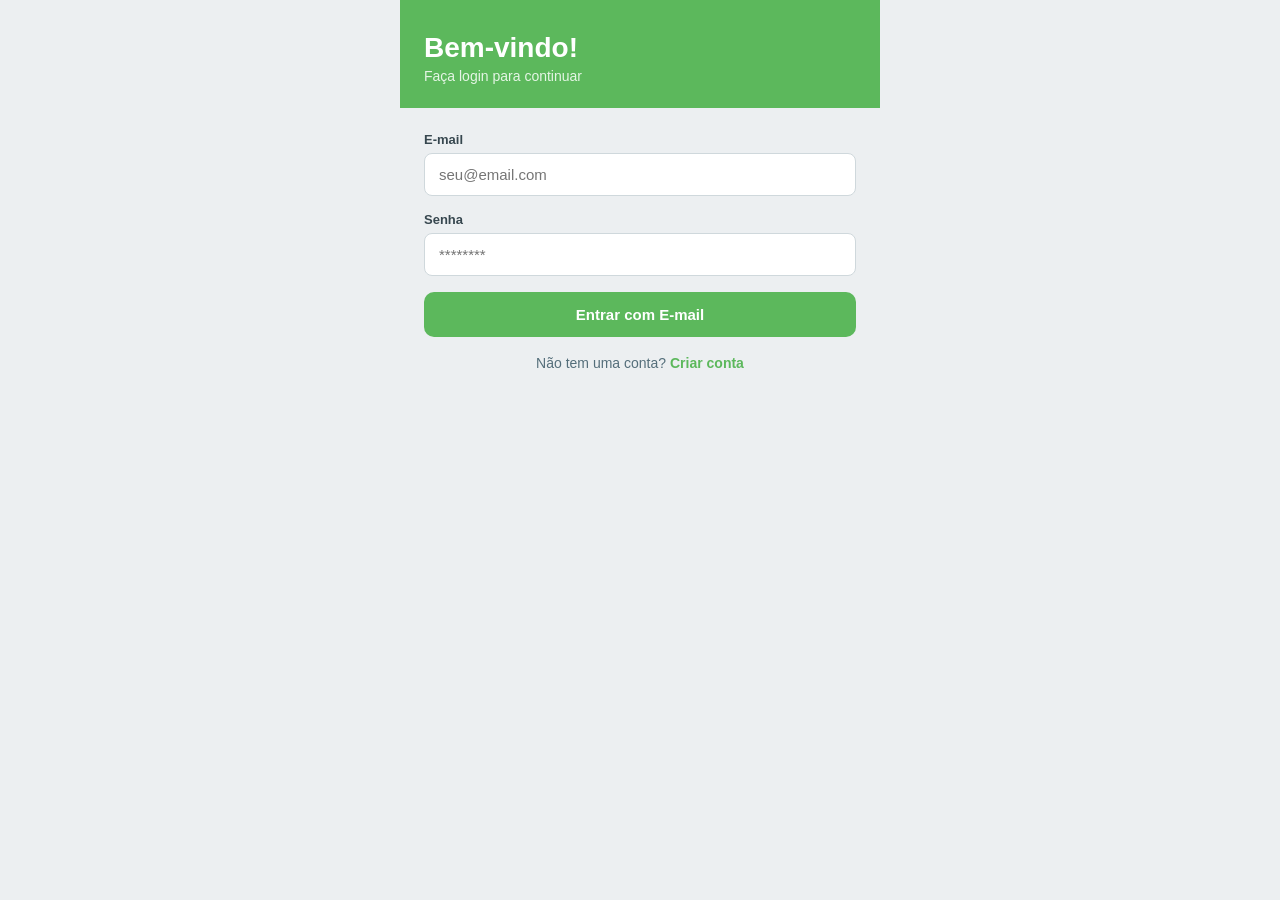
<file: index.html>
<!DOCTYPE html>
<html lang="pt-BR">
<head>
<meta charset="UTF-8">
<meta name="viewport" content="width=device-width, initial-scale=1.0">
<title>SmartList - Login</title>
<link rel="stylesheet" href="css/style.css">
</head>
<body>
  <div class="app">
    <div class="header">
      <h1>Bem-vindo!</h1>
      <p>Faça login para continuar</p>
    </div>
    <div class="content">
      <div id="erro" class="error-msg"></div>
      <form id="form-login">
        <div class="field">
          <label for="email">E-mail</label>
          <input type="email" id="email" placeholder="seu@email.com" required>
        </div>
        <div class="field">
          <label for="senha">Senha</label>
          <input type="password" id="senha" placeholder="********" required>
        </div>
        <button type="submit" class="btn btn-primary">Entrar com E-mail</button>
      </form>
      <p class="link-row">Não tem uma conta? <a href="cadastro.html">Criar conta</a></p>
    </div>
  </div>

  <script src="js/api.js"></script>
  <script src="js/auth.js"></script>
  <script>
    document.getElementById("form-login").addEventListener("submit", protegerEnvio(async function (e) {
      e.preventDefault();
      const email = document.getElementById("email").value.trim();
      const senha = document.getElementById("senha").value;
      const erroBox = document.getElementById("erro");

      const resultado = await realizarLogin(email, senha);
      if (!resultado.ok) {
        erroBox.textContent = resultado.erro;
        erroBox.classList.add("show");
        return;
      }

      erroBox.classList.remove("show");
      window.location.href = "home.html";
    }));
  </script>
</body>
</html>
</file>
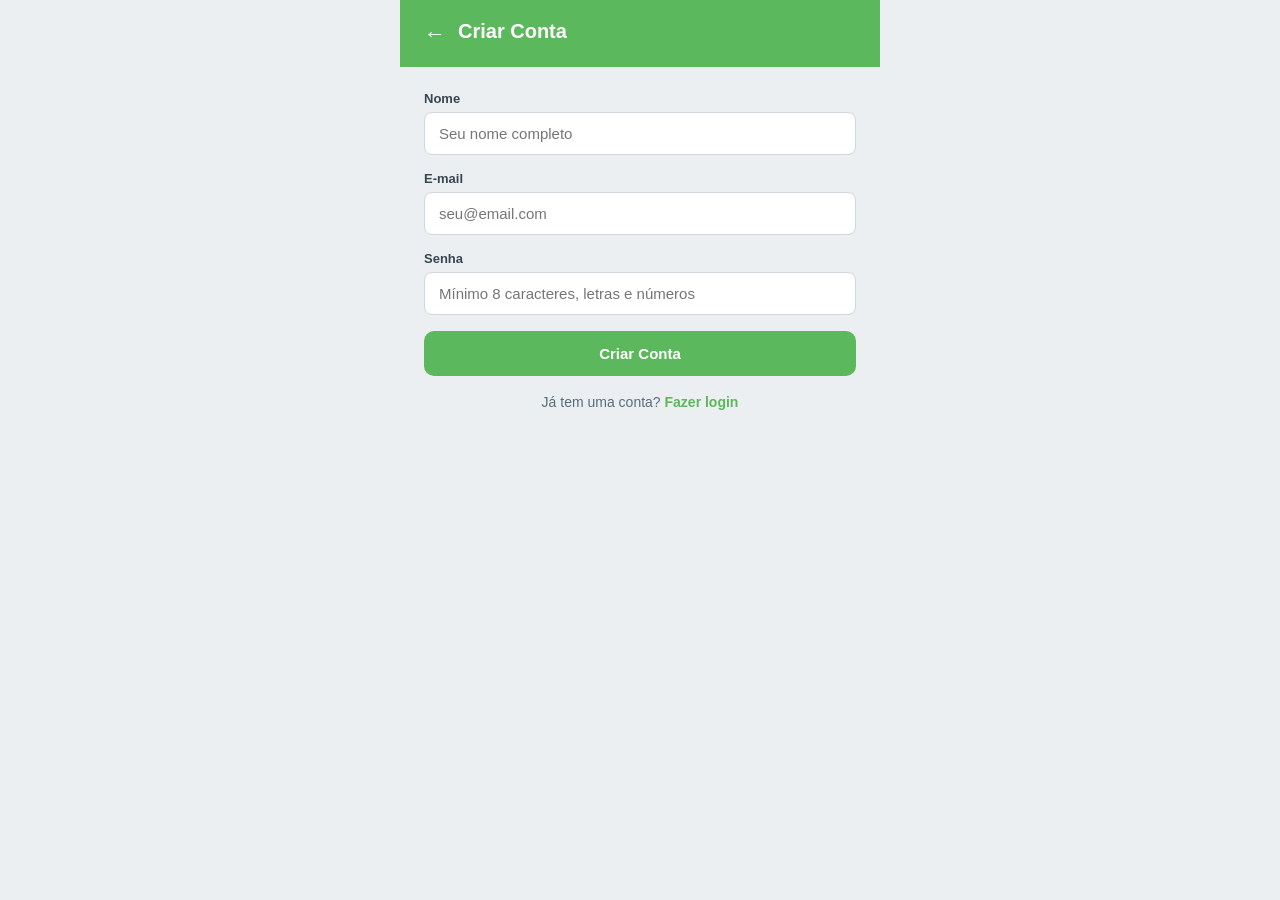
<file: cadastro.html>
<!DOCTYPE html>
<html lang="pt-BR">
<head>
<meta charset="UTF-8">
<meta name="viewport" content="width=device-width, initial-scale=1.0">
<title>SmartList - Criar Conta</title>
<link rel="stylesheet" href="css/style.css">
</head>
<body>
  <div class="app">
    <div class="header header--compact">
      <a href="index.html" class="back-link">&larr;</a>
      <div>
        <h1 style="font-size:20px;">Criar Conta</h1>
      </div>
    </div>
    <div class="content">
      <div id="erro" class="error-msg"></div>
      <form id="form-cadastro">
        <div class="field">
          <label for="nome">Nome</label>
          <input type="text" id="nome" placeholder="Seu nome completo" required>
        </div>
        <div class="field">
          <label for="email">E-mail</label>
          <input type="email" id="email" placeholder="seu@email.com" required>
        </div>
        <div class="field">
          <label for="senha">Senha</label>
          <input type="password" id="senha" placeholder="Mínimo 8 caracteres, letras e números" required>
        </div>
        <button type="submit" class="btn btn-primary">Criar Conta</button>
      </form>
      <p class="link-row">Já tem uma conta? <a href="index.html">Fazer login</a></p>
    </div>
  </div>

  <script src="js/api.js"></script>
  <script src="js/auth.js"></script>
  <script>
    document.getElementById("form-cadastro").addEventListener("submit", protegerEnvio(async function (e) {
      e.preventDefault();
      const nome = document.getElementById("nome").value.trim();
      const email = document.getElementById("email").value.trim();
      const senha = document.getElementById("senha").value;
      const erroBox = document.getElementById("erro");

      const resultado = await cadastrarUsuario(nome, email, senha);
      if (!resultado.ok) {
        erroBox.textContent = resultado.erro;
        erroBox.classList.add("show");
        return;
      }

      erroBox.classList.remove("show");
      window.location.href = "index.html";
    }));
  </script>
</body>
</html>
</file>
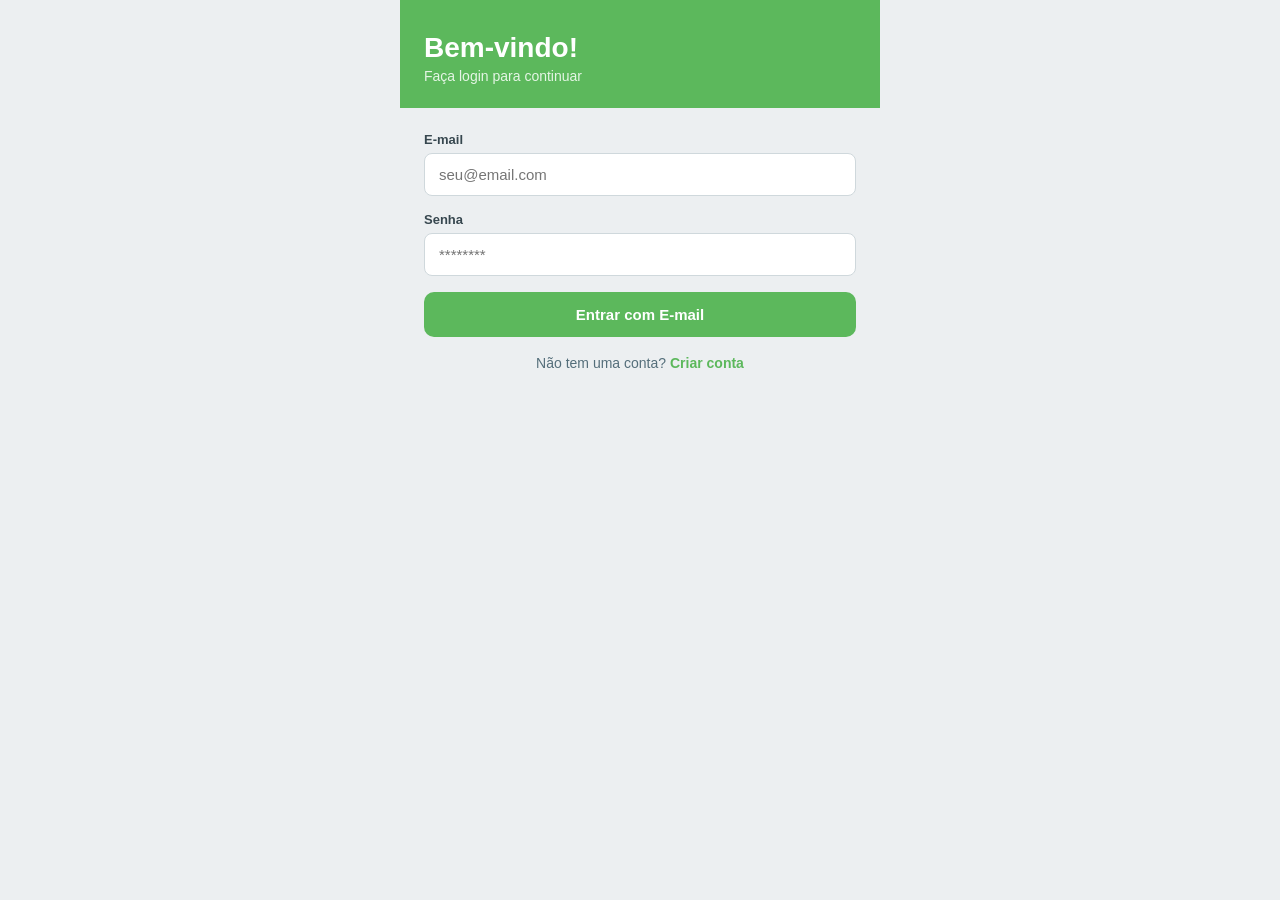
<file: home.html>
<!DOCTYPE html>
<html lang="pt-BR">
<head>
<meta charset="UTF-8">
<meta name="viewport" content="width=device-width, initial-scale=1.0">
<title>SmartList</title>
<link rel="stylesheet" href="css/style.css">
</head>
<body>
  <div class="app">
    <div class="header header--between">
      <div>
        <h1>SmartList</h1>
        <p id="saudacao">Organize suas compras facilmente</p>
      </div>
      <button type="button" class="logout-btn" onclick="sair()">Sair</button>
    </div>
    <div class="content">
      <div id="erro" class="error-msg"></div>

      <form id="form-nova-lista" style="margin-bottom:20px;">
        <div class="field">
          <input type="text" id="nome-lista" placeholder="Nome da nova lista (ex.: Compras do mês)">
        </div>
        <button type="submit" class="btn btn-primary">+ Criar Nova Lista</button>
      </form>

      <p class="section-title">Histórico</p>
      <div id="historico"><div class="card card-empty">Carregando...</div></div>
    </div>
  </div>

  <script src="js/api.js"></script>
  <script src="js/auth.js"></script>
  <script src="js/listas.js"></script>
  <script>
    const sessao = exigirLogin();
    document.getElementById("saudacao").textContent = "Olá, " + sessao.nome + "!";

    async function renderHistorico() {
      const container = document.getElementById("historico");
      const erroBox = document.getElementById("erro");

      const resultado = await getListsByUser(sessao.id);
      if (!resultado.ok) {
        erroBox.textContent = resultado.erro;
        erroBox.classList.add("show");
        container.innerHTML = "";
        return;
      }
      erroBox.classList.remove("show");
      const listas = resultado.listas;

      if (listas.length === 0) {
        container.innerHTML = '<div class="card card-empty">Nenhuma lista criada ainda<br><span class="muted">Crie sua primeira lista de compras!</span></div>';
        return;
      }

      container.innerHTML = listas
        .map((lista) => {
          const p = progressoLista(lista);
          const data = new Date(lista.dataCriacao).toLocaleString("pt-BR");
          return `
            <div class="history-item">
              <a href="lista.html?id=${lista.id}">
                <strong>${escapeHtml(lista.nome)}</strong>
                <div class="muted">${lista.itens.length} itens &middot; ${data}</div>
                <div class="muted">${p.concluidos} de ${p.total} completo &middot; ${p.percentual}%</div>
                <div class="progress-bar"><div class="progress-bar-fill" style="width:${p.percentual}%"></div></div>
              </a>
              <button class="history-delete" title="Excluir lista" onclick="onExcluir(${lista.id})">🗑</button>
            </div>`;
        })
        .join("");
    }

    async function onExcluir(listId) {
      if (!confirm("Excluir esta lista e todos os seus itens?")) return;

      const resultado = await excluirLista(listId);
      if (!resultado.ok) {
        const erroBox = document.getElementById("erro");
        erroBox.textContent = resultado.erro;
        erroBox.classList.add("show");
        return;
      }
      await renderHistorico();
    }

    document.getElementById("form-nova-lista").addEventListener("submit", protegerEnvio(async function (e) {
      e.preventDefault();
      const nomeInput = document.getElementById("nome-lista");
      const erroBox = document.getElementById("erro");

      const resultado = await criarLista(nomeInput.value, sessao.id);
      if (!resultado.ok) {
        erroBox.textContent = resultado.erro;
        erroBox.classList.add("show");
        return;
      }

      erroBox.classList.remove("show");
      nomeInput.value = "";
      window.location.href = "lista.html?id=" + resultado.lista.id;
    }));

    renderHistorico();
  </script>
</body>
</html>
</file>
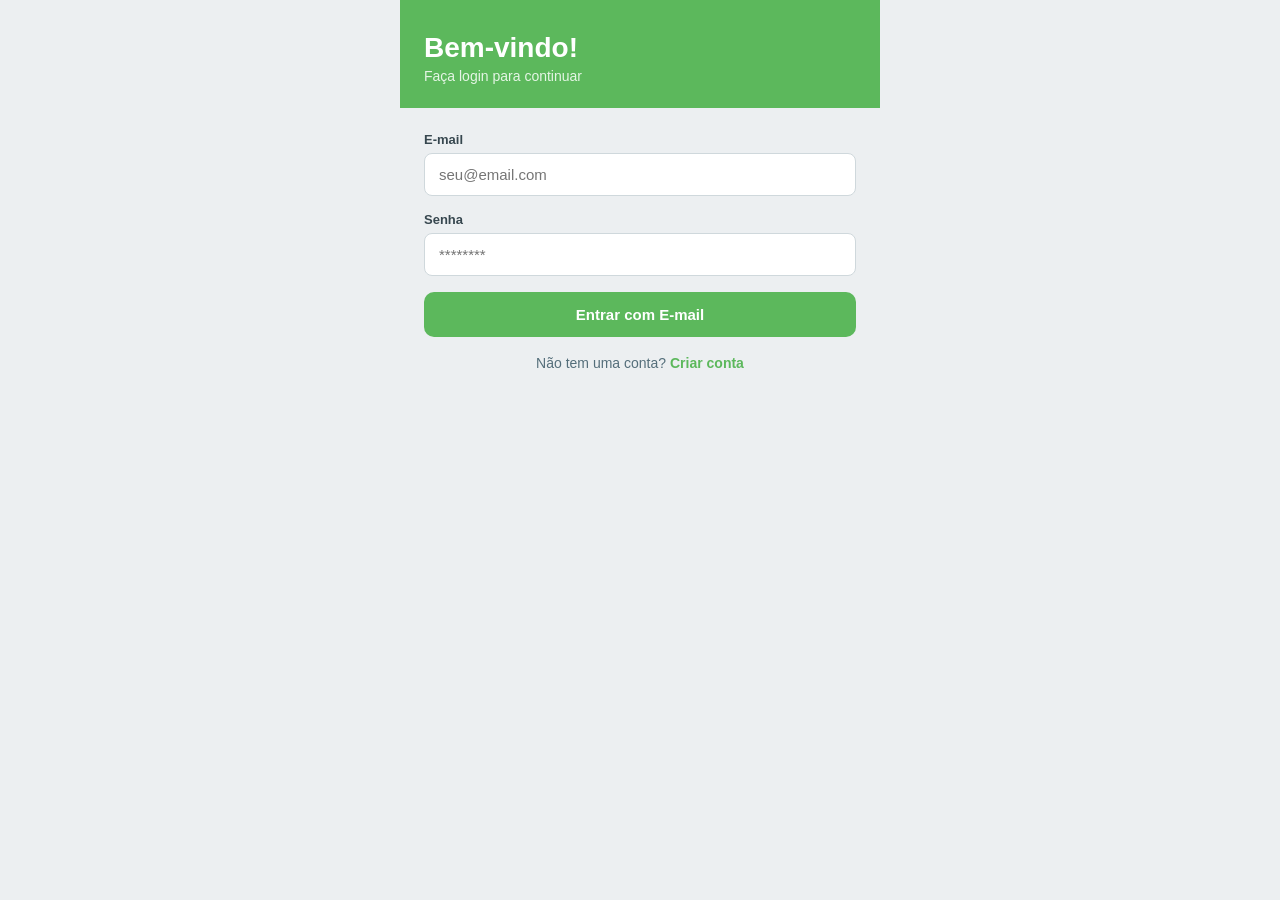
<file: lista.html>
<!DOCTYPE html>
<html lang="pt-BR">
<head>
<meta charset="UTF-8">
<meta name="viewport" content="width=device-width, initial-scale=1.0">
<title>SmartList - Lista de Compras</title>
<link rel="stylesheet" href="css/style.css">
</head>
<body>
  <div class="app">
    <div class="header header--compact">
      <a href="home.html" class="back-link">&larr;</a>
      <div>
        <h1 id="titulo-lista" style="font-size:20px;">Compras</h1>
        <p id="subtitulo-lista" class="muted" style="color:#e5f5e5;"></p>
      </div>
    </div>
    <div class="content">
      <div id="erro" class="error-msg"></div>

      <form id="form-item" style="margin-bottom:20px;">
        <div class="field">
          <label for="item-nome">Nome do item</label>
          <input type="text" id="item-nome" placeholder="Ex.: Água" required>
        </div>
        <div class="field">
          <label for="item-quantidade">Quantidade</label>
          <input type="number" id="item-quantidade" min="1" value="1">
        </div>
        <div class="field">
          <label for="item-categoria">Categoria</label>
          <input type="text" id="item-categoria" placeholder="Ex.: Bebidas">
        </div>
        <button type="submit" class="btn btn-primary">+ Adicionar Item</button>
      </form>

      <p class="section-title">Itens</p>
      <div id="lista-itens"><div class="card card-empty">Carregando...</div></div>
    </div>
  </div>

  <script src="js/api.js"></script>
  <script src="js/auth.js"></script>
  <script src="js/listas.js"></script>
  <script>
    const sessao = exigirLogin();

    const params = new URLSearchParams(window.location.search);
    const listId = params.get("id");
    let lista = null;

    // Busca a lista na API. Lista inexistente ou de outro usuário volta para a
    // tela inicial; falhas de rede/servidor são exibidas na própria tela.
    async function carregarLista() {
      const resultado = await getListById(listId);
      const erroBox = document.getElementById("erro");

      if (!resultado.ok) {
        if (resultado.status === 400 || resultado.status === 404) {
          window.location.href = "home.html";
        } else {
          erroBox.textContent = resultado.erro;
          erroBox.classList.add("show");
        }
        return false;
      }

      if (resultado.lista.usuario.id !== sessao.id) {
        window.location.href = "home.html";
        return false;
      }

      erroBox.classList.remove("show");
      lista = resultado.lista;
      return true;
    }

    function mostrarErro(mensagem) {
      const erroBox = document.getElementById("erro");
      erroBox.textContent = mensagem;
      erroBox.classList.add("show");
    }

    function renderLista() {
      const p = progressoLista(lista);

      document.getElementById("titulo-lista").textContent = lista.nome;      document.getElementById("subtitulo-lista").textContent =
        p.total === 0 ? "0 itens adicionados" : `${p.concluidos} de ${p.total} itens completos`;

      const container = document.getElementById("lista-itens");
      if (lista.itens.length === 0) {
        container.innerHTML = '<div class="card card-empty">Nenhum item adicionado ainda</div>';
        return;
      }

      container.innerHTML = lista.itens
        .map((item) => {
          const done = item.status === "concluido";
          return `
            <div class="list-item ${done ? "done" : ""}">
              <div>
                <span class="item-name">${escapeHtml(item.nome)}</span>
                <div class="muted">${item.quantidade}x &middot; ${escapeHtml(item.categoria)}</div>
              </div>
              <div class="item-actions">
                <button title="Concluir/pendente" onclick="onAlternar(${item.id})">${done ? "↺" : "✓"}</button>
                <button title="Remover item" onclick="onRemover(${item.id})">🗑</button>
              </div>
            </div>`;
        })
        .join("");
    }

    async function onAlternar(itemId) {
      const item = lista.itens.find((i) => i.id === itemId);
      const resultado = await alternarStatusItem(listId, item);
      if (!resultado.ok) {
        mostrarErro(resultado.erro);
        return;
      }
      await atualizarTela();
    }

    async function onRemover(itemId) {
      const resultado = await removerItem(listId, itemId);
      if (!resultado.ok) {
        mostrarErro(resultado.erro);
        return;
      }
      await atualizarTela();
    }

    document.getElementById("form-item").addEventListener("submit", protegerEnvio(async function (e) {
      e.preventDefault();
      const nome = document.getElementById("item-nome");
      const quantidade = document.getElementById("item-quantidade");
      const categoria = document.getElementById("item-categoria");
      const erroBox = document.getElementById("erro");

      const resultado = await adicionarItem(listId, nome.value, Number(quantidade.value), categoria.value);
      if (!resultado.ok) {
        erroBox.textContent = resultado.erro;
        erroBox.classList.add("show");
        return;
      }

      erroBox.classList.remove("show");
      nome.value = "";
      quantidade.value = 1;
      categoria.value = "";
      await atualizarTela();
    }));

    async function atualizarTela() {
      if (await carregarLista()) {
        renderLista();
      }
    }

    atualizarTela();
  </script>
</body>
</html>
</file>
<file: css/style.css>
* {
  box-sizing: border-box;
  margin: 0;
  padding: 0;
  font-family: 'Segoe UI', Arial, sans-serif;
}

body {
  background: #eceff1;
  color: #263238;
  min-height: 100vh;
}

.app {
  max-width: 480px;
  margin: 0 auto;
  min-height: 100vh;
  background: #eceff1;
  display: flex;
  flex-direction: column;
}

.header {
  background: #5cb85c;
  color: #fff;
  padding: 32px 24px 24px;
}

.header h1 {
  font-size: 28px;
  margin-bottom: 4px;
}

.header p {
  color: #e5f5e5;
  font-size: 14px;
}

.header--compact {
  display: flex;
  align-items: center;
  gap: 12px;
  padding: 20px 24px;
}

.header--between {
  display: flex;
  align-items: flex-start;
  justify-content: space-between;
  gap: 12px;
}

.logout-btn {
  border: 1px solid rgba(255,255,255,0.7);
  background: transparent;
  color: #fff;
  border-radius: 8px;
  padding: 6px 12px;
  font-size: 13px;
  cursor: pointer;
}

.back-link {
  color: #fff;
  text-decoration: none;
  font-size: 22px;
}

.content {
  flex: 1;
  padding: 24px;
}

.field {
  margin-bottom: 16px;
}

.field label {
  display: block;
  font-size: 13px;
  font-weight: 600;
  margin-bottom: 6px;
  color: #37474f;
}

.field input,
.field select {
  width: 100%;
  padding: 12px 14px;
  border: 1px solid #cfd8dc;
  border-radius: 8px;
  font-size: 15px;
  background: #fff;
}

.field input:focus,
.field select:focus {
  outline: none;
  border-color: #5cb85c;
}

.btn {
  display: block;
  width: 100%;
  padding: 14px;
  border: none;
  border-radius: 10px;
  font-size: 15px;
  font-weight: 700;
  cursor: pointer;
  text-align: center;
  text-decoration: none;
}

.btn-primary {
  background: #5cb85c;
  color: #fff;
}

.btn-primary:hover {
  background: #4cae4c;
}

.btn-outline {
  background: #fff;
  color: #37474f;
  border: 2px dashed #b0bec5;
}

.btn-danger {
  background: #e57373;
  color: #fff;
  padding: 8px 12px;
  font-size: 13px;
}

.btn-small {
  padding: 8px 14px;
  font-size: 13px;
}

.link-row {
  text-align: center;
  margin-top: 18px;
  font-size: 14px;
  color: #546e7a;
}

.link-row a {
  color: #5cb85c;
  font-weight: 700;
  text-decoration: none;
}

.error-msg {
  background: #ffebee;
  color: #c62828;
  border: 1px solid #ffcdd2;
  border-radius: 8px;
  padding: 10px 14px;
  font-size: 13px;
  margin-bottom: 16px;
  display: none;
}

.error-msg.show {
  display: block;
}

.card {
  background: #fff;
  border-radius: 10px;
  padding: 18px;
  margin-bottom: 14px;
  box-shadow: 0 1px 3px rgba(0,0,0,0.08);
}

.card-empty {
  border: 2px dashed #cfd8dc;
  text-align: center;
  color: #90a4ae;
  padding: 36px 18px;
}

.list-item {
  display: flex;
  align-items: center;
  justify-content: space-between;
  background: #fff;
  border-radius: 10px;
  padding: 14px 16px;
  margin-bottom: 10px;
  box-shadow: 0 1px 3px rgba(0,0,0,0.06);
}

.list-item.done span.item-name {
  text-decoration: line-through;
  color: #90a4ae;
}

.list-item .item-actions {
  display: flex;
  gap: 10px;
  align-items: center;
}

.list-item .item-actions button {
  border: none;
  background: none;
  cursor: pointer;
  font-size: 16px;
}

section-title, .section-title {
  font-size: 16px;
  font-weight: 700;
  margin: 8px 0 12px;
  color: #37474f;
}

.history-item {
  background: #fff;
  border-radius: 10px;
  padding: 16px;
  margin-bottom: 12px;
  box-shadow: 0 1px 3px rgba(0,0,0,0.06);
}

.history-item {
  display: flex;
  align-items: flex-start;
  gap: 12px;
}

.history-item a {
  flex: 1;
  color: inherit;
  text-decoration: none;
}

.history-delete {
  border: none;
  background: none;
  cursor: pointer;
  font-size: 16px;
}

.progress-bar {
  height: 8px;
  background: #eceff1;
  border-radius: 4px;
  overflow: hidden;
  margin-top: 8px;
}

.progress-bar-fill {
  height: 100%;
  background: #5cb85c;
}

.muted {
  color: #78909c;
  font-size: 13px;
}
</file>
